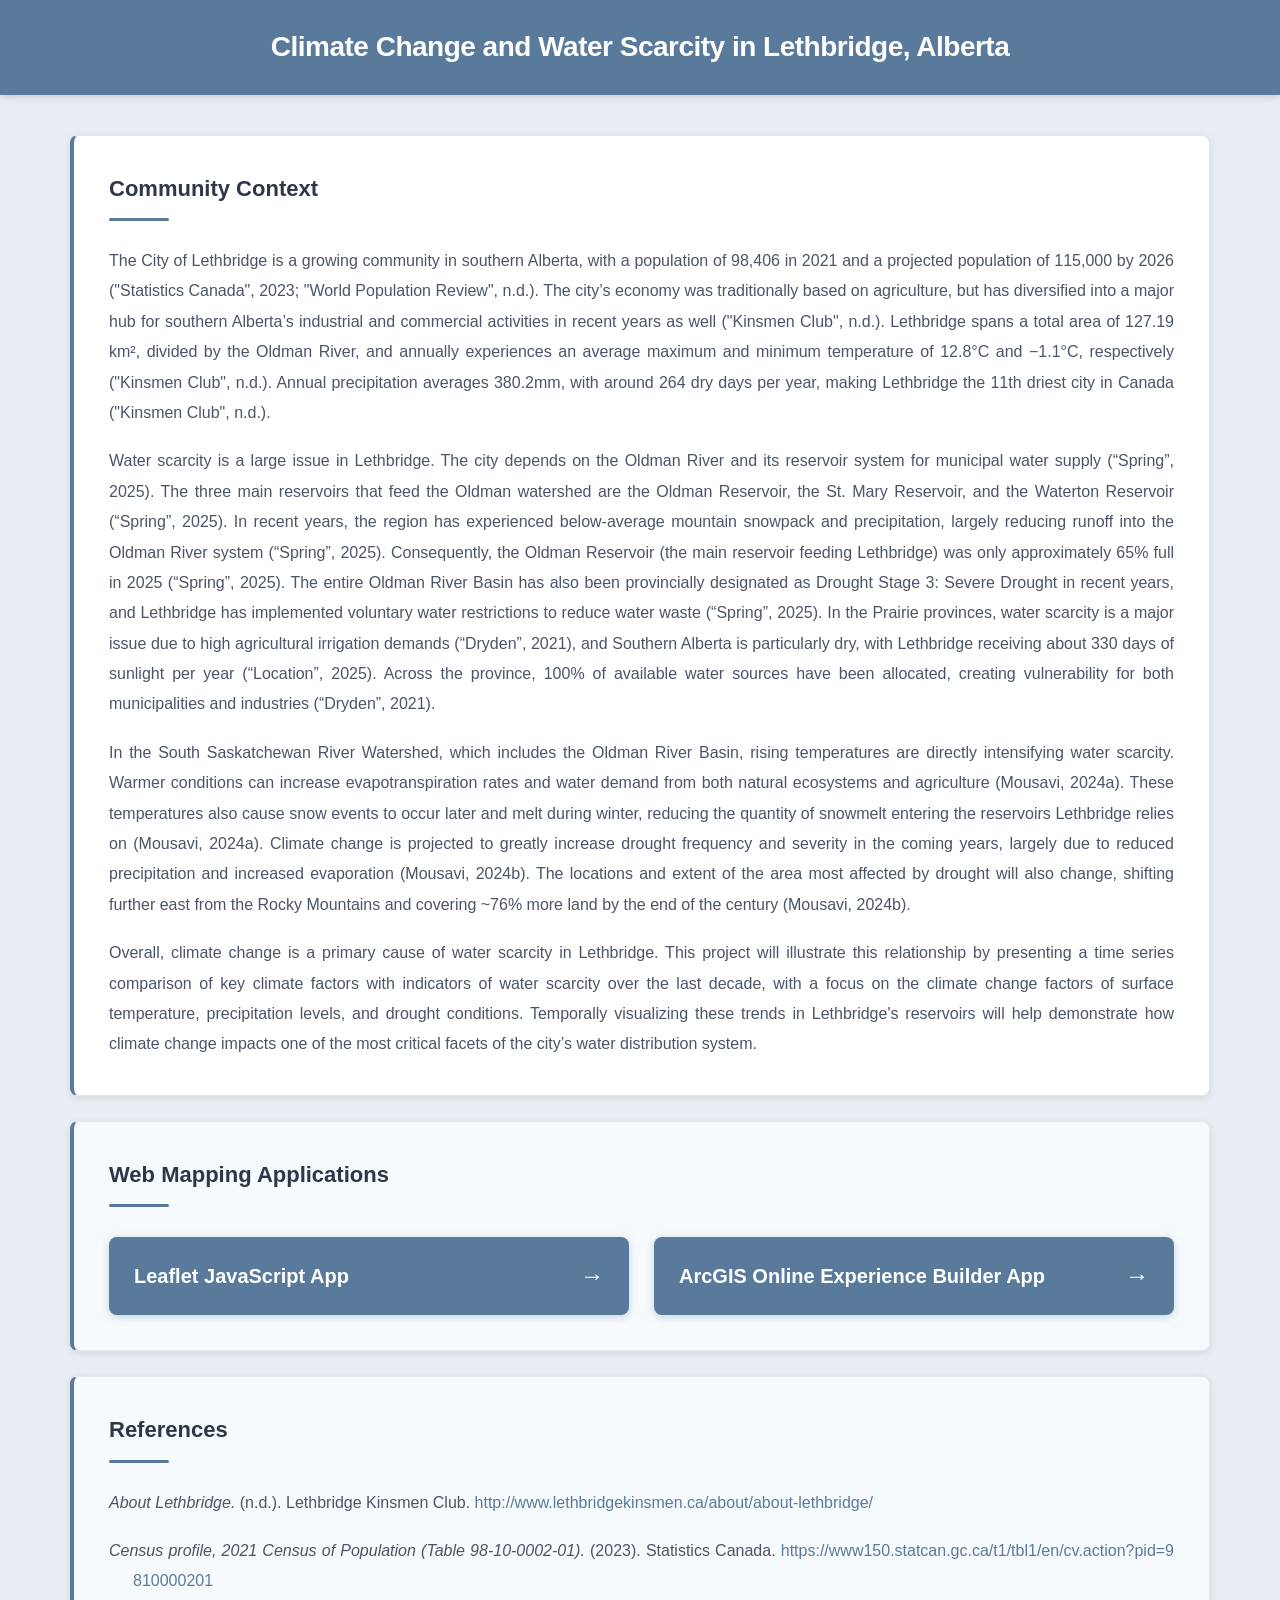
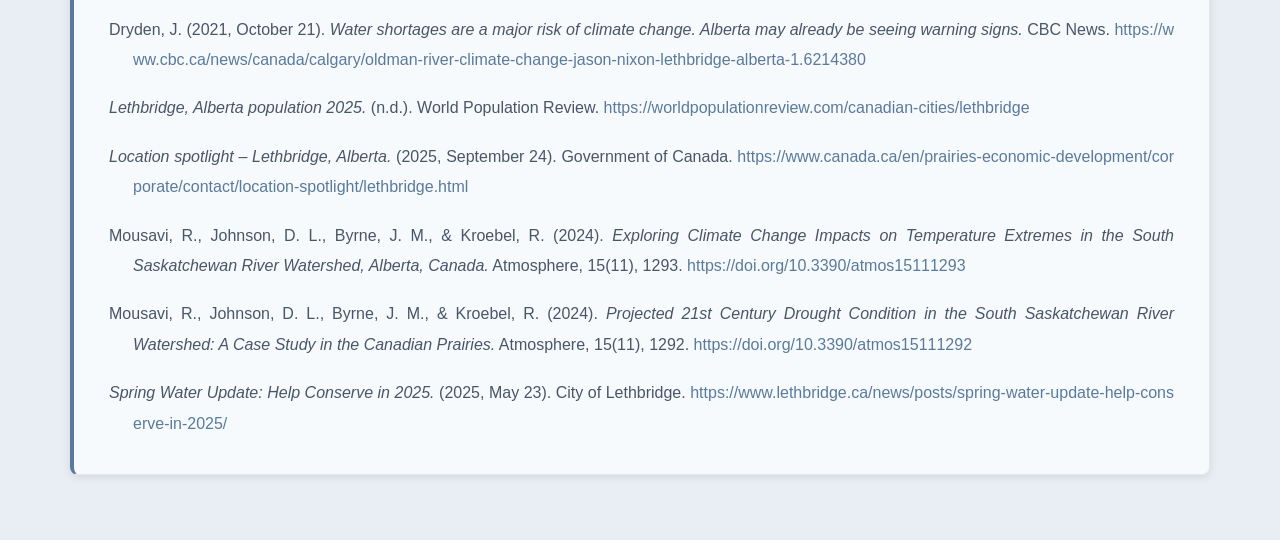
<file: geog487/web mapping/code/launch.html>
<!DOCTYPE html>
<html lang="en">

    <head>
        <title>Group 5's Launch Page</title>
        <meta charset="UTF-8">
        <meta name="viewport" content="width=device-width, initial-scale=1.0">
        <meta name="description" content="Explore the relationship between climate change and water scarcity in Lethbridge through interactive time series data visualization.">
        <meta name="keywords" content="Lethbridge, water scarcity, climate change, reservoir levels, drought, Alberta">
        <link rel="icon" type="image/x-icon" href="./globe.ico" />
        <link rel="stylesheet" href="style.css" />
    </head>

    <body>
        <!-- banner -->
        <header id="banner">
            <h1>Climate Change and Water Scarcity in Lethbridge, Alberta</h1>
        </header>

        <main class="container">

            <!-- introduction -->
            <section class="content-section">
                <h2>Community Context</h2>
                <p>
                    The City of Lethbridge is a growing community in southern Alberta, with a population of 98,406 in 2021 and a projected population of 115,000 by 2026 ("Statistics Canada", 2023; "World Population Review", n.d.). The city’s economy was traditionally based on agriculture, but has diversified into a major hub for southern Alberta’s industrial and commercial activities in recent years as well ("Kinsmen Club", n.d.). Lethbridge spans a total area of 127.19 km², divided by the Oldman River, and annually experiences an average maximum and minimum temperature of 12.8°C and −1.1°C, respectively ("Kinsmen Club", n.d.). Annual precipitation averages 380.2mm, with around 264 dry days per year, making Lethbridge the 11th driest city in Canada ("Kinsmen Club", n.d.).
                </p>
                <p>
                    Water scarcity is a large issue in Lethbridge. The city depends on the Oldman River and its reservoir system for municipal water supply (“Spring”, 2025). The three main reservoirs that feed the Oldman watershed are the Oldman Reservoir, the St. Mary Reservoir, and the Waterton Reservoir (“Spring”, 2025). In recent years, the region has experienced below-average mountain snowpack and precipitation, largely reducing runoff into the Oldman River system (“Spring”, 2025). Consequently, the Oldman Reservoir (the main reservoir feeding Lethbridge) was only approximately 65% full in 2025 (“Spring”, 2025). The entire Oldman River Basin has also been provincially designated as Drought Stage 3: Severe Drought in recent years, and Lethbridge has implemented voluntary water restrictions to reduce water waste (“Spring”, 2025). In the Prairie provinces, water scarcity is a major issue due to high agricultural irrigation demands (“Dryden”, 2021), and Southern Alberta is particularly dry, with Lethbridge receiving about 330 days of sunlight per year (“Location”, 2025). Across the province, 100% of available water sources have been allocated, creating vulnerability for both municipalities and industries (“Dryden”, 2021).
                </p>
                <p>
                    In the South Saskatchewan River Watershed, which includes the Oldman River Basin, rising temperatures are directly intensifying water scarcity. Warmer conditions can increase evapotranspiration rates and water demand from both natural ecosystems and agriculture (Mousavi, 2024a). These temperatures also cause snow events to occur later and melt during winter, reducing the quantity of snowmelt entering the reservoirs Lethbridge relies on (Mousavi, 2024a). Climate change is projected to greatly increase drought frequency and severity in the coming years, largely due to reduced precipitation and increased evaporation (Mousavi, 2024b). The locations and extent of the area most affected by drought will also change, shifting further east from the Rocky Mountains and covering ~76% more land by the end of the century (Mousavi, 2024b).
                </p>
                <p>
                    Overall, climate change is a primary cause of water scarcity in Lethbridge. This project will illustrate this relationship by presenting a time series comparison of key climate factors with indicators of water scarcity over the last decade, with a focus on the climate change factors of surface temperature, precipitation levels, and drought conditions. Temporally visualizing these trends in Lethbridge's reservoirs will help demonstrate how climate change impacts one of the most critical facets of the city’s water distribution system.
                </p>
            </section>

            <!-- apps -->
            <section class="content-section links-section">
                <h2>Web Mapping Applications</h2>
                <div class="app-links">
                    <a href="./leaflet/index.html" class="app-link" target="_blank">
                        <h3>Leaflet JavaScript App</h3>
                    </a>
                    <a href="https://experience.arcgis.com/experience/0f5b26f078484696922f990fc9566d0d" class="app-link" target="_blank">
                        <h3>ArcGIS Online Experience Builder App</h3>
                    </a>
                </div>
            </section>

            <!-- references -->
            <section class="content-section references">
                <h2>References</h2>
                <p class="reference">
                    <i>About Lethbridge.</i> (n.d.). Lethbridge Kinsmen Club. <a href="http://www.lethbridgekinsmen.ca/about/about-lethbridge/" target="_blank">http://www.lethbridgekinsmen.ca/about/about-lethbridge/</a>
                </p>
                <p class="reference">
                    <i>Census profile, 2021 Census of Population (Table 98-10-0002-01).</i> (2023). Statistics Canada. <a href="https://www150.statcan.gc.ca/t1/tbl1/en/cv.action?pid=9810000201" target="_blank">https://www150.statcan.gc.ca/t1/tbl1/en/cv.action?pid=9810000201</a>
                </p>
                <p class="reference">
                    Dryden, J. (2021, October 21). <i>Water shortages are a major risk of climate change. Alberta may already be seeing warning signs.</i> CBC News. <a href="https://www.cbc.ca/news/canada/calgary/oldman-river-climate-change-jason-nixon-lethbridge-alberta-1.6214380" target="_blank">https://www.cbc.ca/news/canada/calgary/oldman-river-climate-change-jason-nixon-lethbridge-alberta-1.6214380</a>
                </p>
                <p class="reference">
                    <i>Lethbridge, Alberta population 2025.</i> (n.d.). World Population Review. <a href="https://worldpopulationreview.com/canadian-cities/lethbridge" target="_blank">https://worldpopulationreview.com/canadian-cities/lethbridge</a>
                </p>
                <p class="reference">
                    <i>Location spotlight – Lethbridge, Alberta.</i> (2025, September 24). Government of Canada. <a href="https://www.canada.ca/en/prairies-economic-development/corporate/contact/location-spotlight/lethbridge.html" target="_blank">https://www.canada.ca/en/prairies-economic-development/corporate/contact/location-spotlight/lethbridge.html</a>
                </p>
                <p class="reference">
                    Mousavi, R., Johnson, D. L., Byrne, J. M., & Kroebel, R. (2024). <i>Exploring Climate Change Impacts on Temperature Extremes in the South Saskatchewan River Watershed, Alberta, Canada.</i> Atmosphere, 15(11), 1293. <a href="https://doi.org/10.3390/atmos15111293" target="_blank">https://doi.org/10.3390/atmos15111293</a>
                </p>
                <p class="reference">
                    Mousavi, R., Johnson, D. L., Byrne, J. M., & Kroebel, R. (2024). <i>Projected 21st Century Drought Condition in the South Saskatchewan River Watershed: A Case Study in the Canadian Prairies.</i> Atmosphere, 15(11), 1292. <a href="https://doi.org/10.3390/atmos15111292" target="_blank">https://doi.org/10.3390/atmos15111292</a>
                </p>
                <p class="reference">
                    <i>Spring Water Update: Help Conserve in 2025.</i> (2025, May 23). City of Lethbridge. <a href="https://www.lethbridge.ca/news/posts/spring-water-update-help-conserve-in-2025/" target="_blank">https://www.lethbridge.ca/news/posts/spring-water-update-help-conserve-in-2025/</a>
                </p>
            </section>
        </main>
    </body>

</html>
</file>
<file: geog487/web mapping/code/style.css>
/* general positioning */
* {
    box-sizing: border-box;
}

html {
    scroll-behavior: smooth;
}

::selection {
    background: #5a7a9b;
    color: white;
}

::-moz-selection {
    background: #5a7a9b;
    color: white;
}

body {
    margin: 0;
    padding: 0;
    font-family: -apple-system, BlinkMacSystemFont, 'Segoe UI', 'Roboto', 'Oxygen', 'Ubuntu', 'Cantarell', sans-serif;
    background: #e8eef3;
    color: #2d3748;
    line-height: 1.6;
}

#banner {
    background: #5a7a9b;
    color: white;
    padding: 25px 30px;
    text-align: center;
    box-shadow: 0 2px 8px rgba(0, 0, 0, 0.15);
}

#banner h1 {
    margin: 0;
    font-size: 28px;
    font-weight: 600;
    font-family: -apple-system, BlinkMacSystemFont, 'Segoe UI', sans-serif;
    letter-spacing: -0.5px;
}

/* main container */
.container {
    max-width: 1200px;
    margin: 0 auto;
    padding: 40px 30px;
}

/* content sections */
.content-section {
    background: white;
    padding: 35px;
    margin-bottom: 25px;
    border-radius: 8px;
    box-shadow: 0 2px 8px rgba(0, 0, 0, 0.1);
    border: 1px solid #e2e8f0;
    border-left: 4px solid #5a7a9b;
}

.content-section h2 {
    color: #2d3748;
    margin-top: 0;
    margin-bottom: 25px;
    font-size: 22px;
    font-weight: 700;
    position: relative;
    padding-bottom: 15px;
}

.content-section h2::after {
    content: '';
    position: absolute;
    bottom: 0;
    left: 0;
    width: 60px;
    height: 3px;
    background: #5a7a9b;
    border-radius: 2px;
}

.content-section p {
    line-height: 1.9;
    color: #4a5568;
    margin-bottom: 18px;
    text-align: justify;
    font-size: 16px;
}

.content-section p:last-of-type {
    margin-bottom: 0;
}

/* app links section */
.links-section {
    background: #f7fafc;
}

.links-section h2 {
    color: #2d3748;
}

.app-links {
    display: grid;
    grid-template-columns: repeat(auto-fit, minmax(280px, 1fr));
    gap: 25px;
    margin-top: 30px;
}

.app-link {
    background: #5a7a9b;
    color: white;
    padding: 20px 25px;
    border-radius: 8px;
    text-decoration: none;
    transition: all 0.3s ease;
    display: block;
    box-shadow: 0 2px 8px rgba(90, 122, 155, 0.3);
}

.app-link:hover {
    background: #4a6a8b;
    transform: translateY(-3px);
    box-shadow: 0 4px 12px rgba(90, 122, 155, 0.4);
}

.app-link h3 {
    color: white;
    margin: 0;
    font-size: 20px;
    font-weight: 600;
    display: flex;
    align-items: center;
    justify-content: space-between;
}

.app-link h3::after {
    content: '→';
    font-size: 24px;
    transition: transform 0.3s ease;
    margin-left: 8px;
}

.app-link:hover h3::after {
    transform: translateX(3px);
}

/* references section */
.references {
    background: #f7fafc;
}

.reference {
    margin-bottom: 22px;
    padding-left: 24px;
    text-indent: -24px;
    line-height: 1.8;
    font-size: 15px;
}

.reference a {
    color: #5a7a9b;
    word-break: break-all;
    text-decoration: none;
    transition: color 0.2s ease;
}

.reference a:hover {
    color: #4a6a8b;
    text-decoration: underline;
}

.reference em {
    font-style: italic;
}

/* responsive design */
@media (max-width: 768px) {
    .container {
        padding: 25px 15px;
    }
    
    .content-section {
        padding: 25px 20px;
        margin-bottom: 25px;
    }
    
    #banner {
        padding: 20px 20px;
    }
    
    #banner h1 {
        font-size: 24px;
    }
    
    .content-section h2 {
        font-size: 24px;
    }
    
    .app-links {
        grid-template-columns: 1fr;
        gap: 20px;
    }
    
    .reference {
        font-size: 14px;
    }
}

@media (max-width: 480px) {
    #banner h1 {
        font-size: 22px;
    }
    
    .content-section {
        padding: 20px 15px;
    }
    
    .content-section h2 {
        font-size: 22px;
    }
}
</file>
